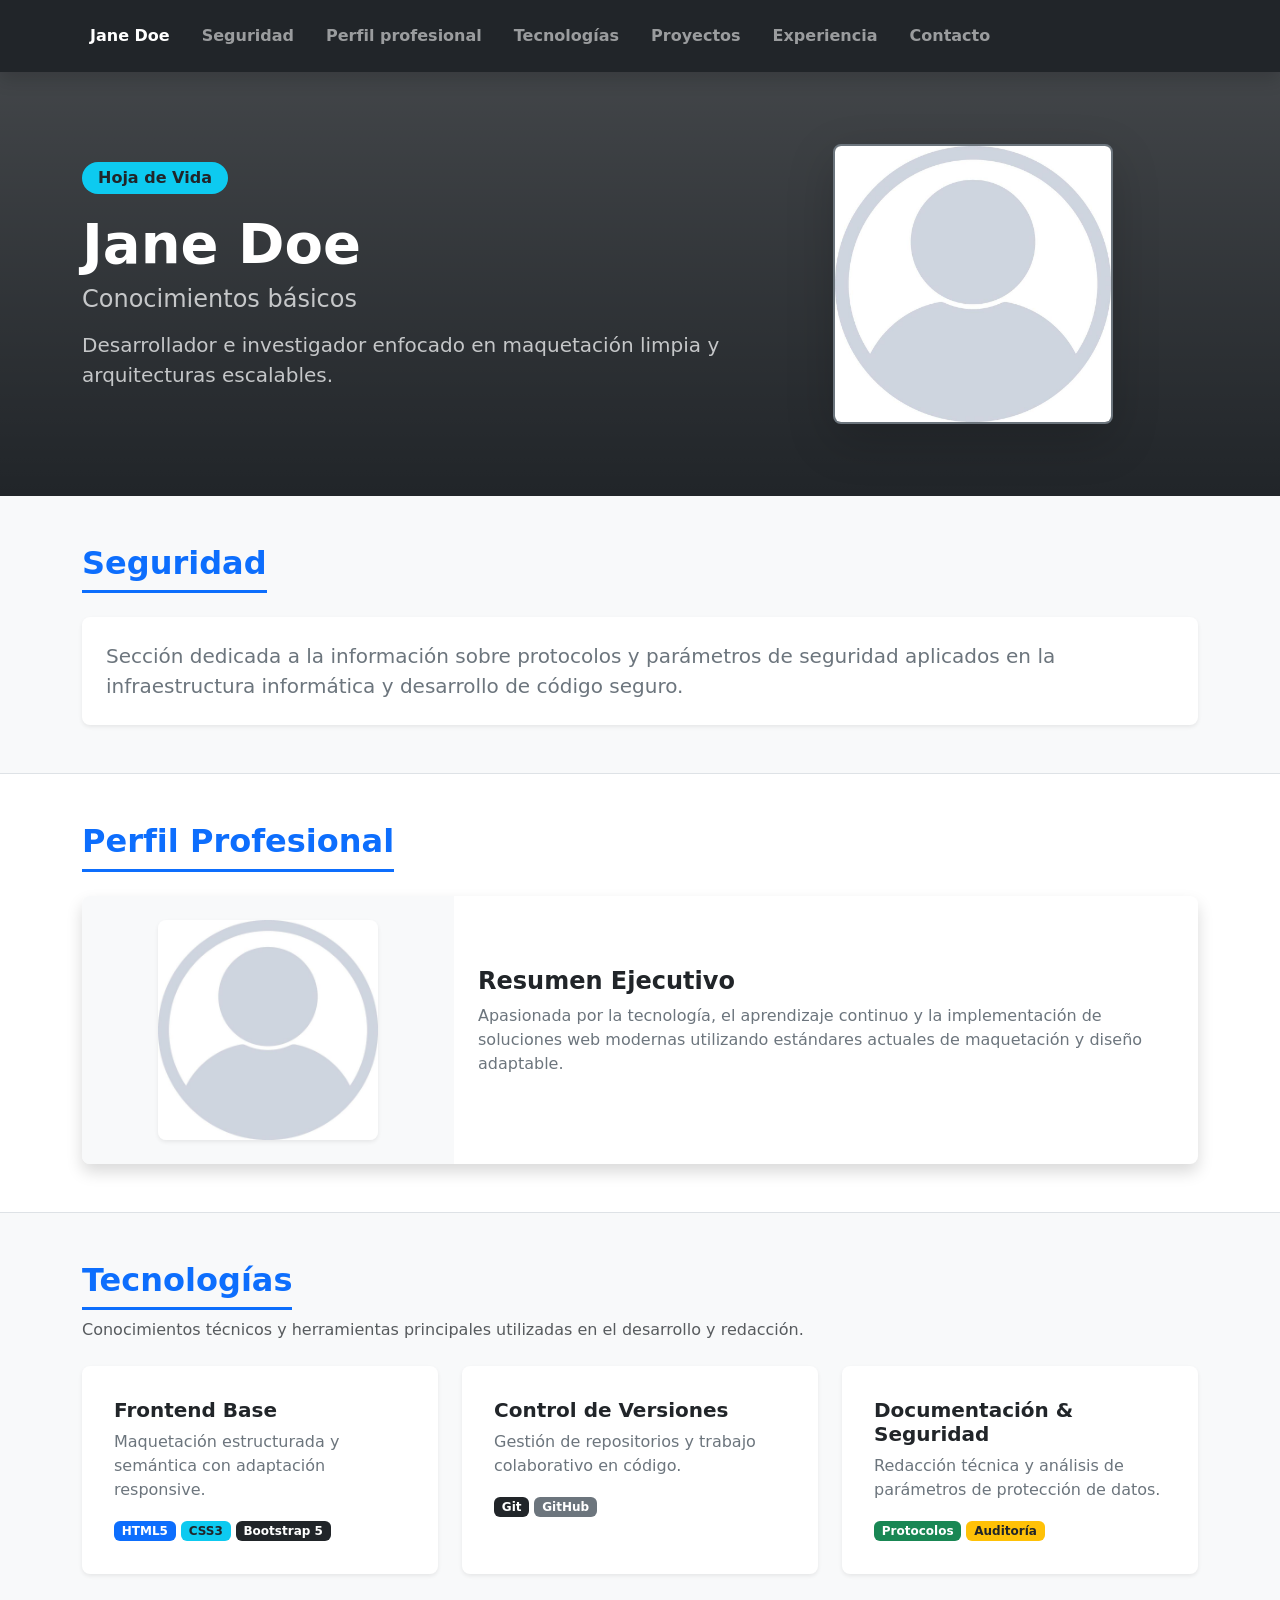
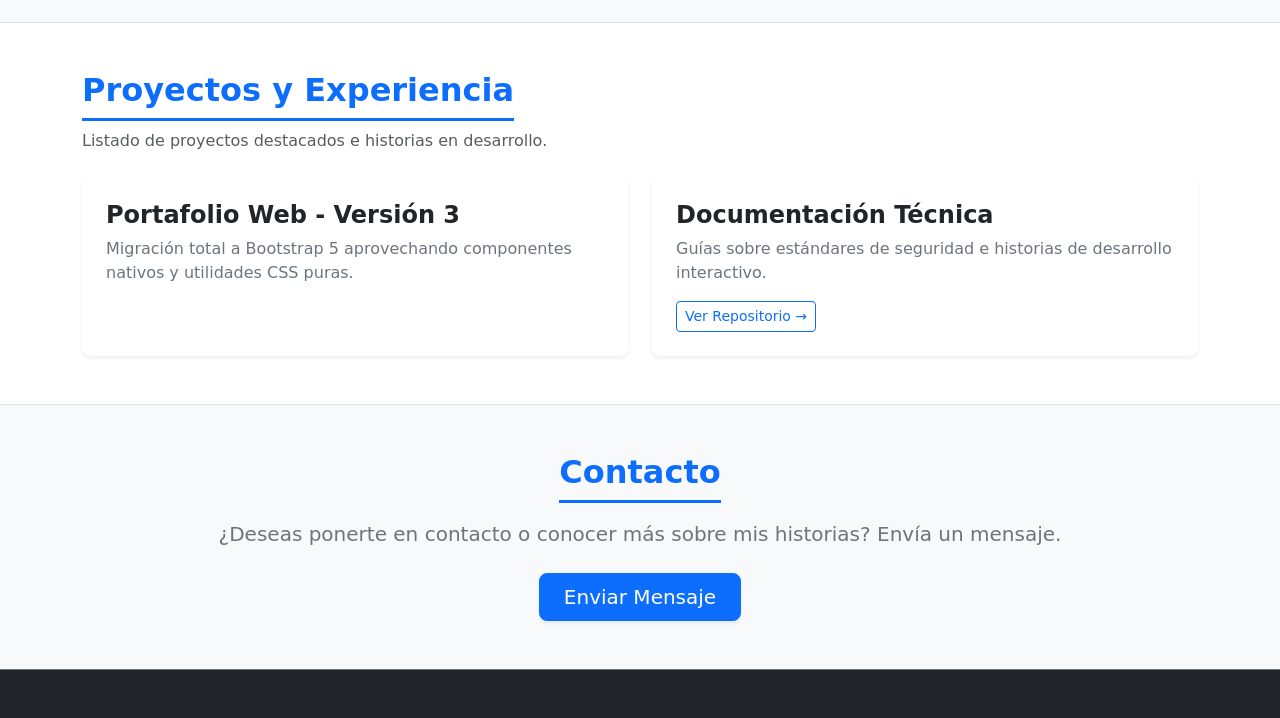
<file: file3/index.html>
<!DOCTYPE html>
<html lang="es">

<head>
    <!-- Meta etiquetas requeridas -->
    <meta charset="utf-8">
    <meta name="viewport" content="width=device-width, initial-scale=1.0">
    <title>Jvk1166z.esp - Hoja de Vida</title>

    <!-- CDN CSS de Bootstrap 5.3 (Sin JavaScript ni CSS propio) -->
    <link rel="stylesheet" href="https://cdnjs.cloudflare.com/ajax/libs/bootstrap/5.3.3/css/bootstrap.min.css"
        crossorigin="anonymous" referrerpolicy="no-referrer" />

    <!-- Google Fonts -->
    <link rel="preconnect" href="https://fonts.googleapis.com">
    <link rel="preconnect" href="https://fonts.gstatic.com" crossorigin>
    <link href="https://fonts.googleapis.com/css2?family=Montserrat:wght@400;600;700&display=swap" rel="stylesheet">
</head>

<body class="bg-light text-dark font-sans-serif">

    <!-- Header & Navegación Responsive -->
    <header class="sticky-top shadow">
        <nav class="navbar navbar-expand bg-dark navbar-dark py-3">
            <div class="container">
                <ul
                    class="navbar-nav d-flex flex-wrap gap-2 gap-md-3 w-100 justify-content-center justify-content-md-start mb-0">
                    <li class="nav-item"><a class="nav-link fw-semibold active" href="#home">Jane Doe</a></li>
                    <li class="nav-item"><a class="nav-link fw-semibold" href="#aboutus">Seguridad</a></li>
                    <li class="nav-item"><a class="nav-link fw-semibold" href="#doctor">Perfil profesional</a></li>
                    <li class="nav-item"><a class="nav-link fw-semibold" href="#program">Tecnologías</a></li>
                    <li class="nav-item"><a class="nav-link fw-semibold" href="#proyectos">Proyectos</a></li>
                    <li class="nav-item"><a class="nav-link fw-semibold" href="#experiencia">Experiencia</a></li>
                    <li class="nav-item"><a class="nav-link fw-semibold" href="#contact">Contacto</a></li>
                </ul>
            </div>
        </nav>
    </header>

    <!-- Banner / Inicio -->
    <section class="bg-dark bg-gradient text-white py-5" id="home">
        <div class="container py-4">
            <div class="row align-items-center g-4">
                <div class="col-12 col-md-7">
                    <span class="badge bg-info text-dark mb-3 px-3 py-2 rounded-pill fs-6">Hoja de Vida</span>
                    <h1 class="display-4 fw-bold text-white mb-2">Jane Doe</h1>
                    <h2 class="h4 text-light opacity-75 mb-3">Conocimientos básicos</h2>
                    <p class="lead text-light opacity-75">Desarrollador e investigador enfocado en maquetación limpia y
                        arquitecturas escalables.</p>
                </div>
                <div class="col-12 col-md-5 text-center">
                    <img src="logo.jpeg" alt="Logo de Jane Doe"
                        class="img-fluid rounded-3 shadow-lg border border-secondary border-2"
                        style="max-height: 280px; object-fit: cover;">
                </div>
            </div>
        </div>
    </section>

    <!-- Sección Seguridad -->
    <section class="py-5" id="aboutus">
        <div class="container">
            <h2 class="fw-bold border-bottom border-primary border-3 d-inline-block pb-2 mb-4 text-primary">Seguridad
            </h2>
            <div class="card border-0 shadow-sm p-4 rounded-3">
                <p class="card-text fs-5 text-secondary mb-0">Sección dedicada a la información sobre protocolos y
                    parámetros de seguridad aplicados en la infraestructura informática y desarrollo de código seguro.
                </p>
            </div>
        </div>
    </section>

    <!-- Sección Perfil Profesional -->
    <section class="py-5 bg-white border-top border-bottom" id="doctor">
        <div class="container">
            <h2 class="fw-bold border-bottom border-primary border-3 d-inline-block pb-2 mb-4 text-primary">Perfil
                Profesional</h2>
            <div class="card border-0 shadow rounded-3 overflow-hidden">
                <div class="row g-0 align-items-center">
                    <div class="col-12 col-md-4 text-center bg-light p-4">
                        <img src="logo.jpeg" alt="Perfil" class="img-fluid rounded-3 shadow-sm"
                            style="max-height: 220px; object-fit: cover;">
                    </div>
                    <div class="col-12 col-md-8 p-4">
                        <h3 class="h4 fw-bold mb-2">Resumen Ejecutivo</h3>
                        <p class="text-secondary leading-relaxed">Apasionada por la tecnología, el aprendizaje continuo
                            y la implementación de soluciones web modernas utilizando estándares actuales de maquetación
                            y diseño adaptable.</p>
                    </div>
                </div>
            </div>
        </div>
    </section>

    <!-- Sección Tecnologías -->
    <section class="py-5 bg-light" id="program">
        <div class="container">
            <h2 class="fw-bold border-bottom border-primary border-3 d-inline-block pb-2 mb-2 text-primary">Tecnologías
            </h2>
            <p class="text-muted mb-4">Conocimientos técnicos y herramientas principales utilizadas en el desarrollo y
                redacción.</p>

            <div class="row row-cols-1 row-cols-md-3 g-4">
                <div class="col">
                    <div class="card h-100 border-0 shadow-sm rounded-3 p-3">
                        <div class="card-body">
                            <h5 class="card-title fw-bold text-dark">Frontend Base</h5>
                            <p class="card-text text-secondary">Maquetación estructurada y semántica con adaptación
                                responsive.</p>
                            <span class="badge bg-primary">HTML5</span>
                            <span class="badge bg-info text-dark">CSS3</span>
                            <span class="badge bg-purple text-bg-dark">Bootstrap 5</span>
                        </div>
                    </div>
                </div>
                <div class="col">
                    <div class="card h-100 border-0 shadow-sm rounded-3 p-3">
                        <div class="card-body">
                            <h5 class="card-title fw-bold text-dark">Control de Versiones</h5>
                            <p class="card-text text-secondary">Gestión de repositorios y trabajo colaborativo en
                                código.</p>
                            <span class="badge bg-dark">Git</span>
                            <span class="badge bg-secondary">GitHub</span>
                        </div>
                    </div>
                </div>
                <div class="col">
                    <div class="card h-100 border-0 shadow-sm rounded-3 p-3">
                        <div class="card-body">
                            <h5 class="card-title fw-bold text-dark">Documentación & Seguridad</h5>
                            <p class="card-text text-secondary">Redacción técnica y análisis de parámetros de protección
                                de datos.</p>
                            <span class="badge bg-success">Protocolos</span>
                            <span class="badge bg-warning text-dark">Auditoría</span>
                        </div>
                    </div>
                </div>
            </div>
        </div>
    </section>

    <!-- Sección Proyectos y Experiencia -->
    <section class="py-5 bg-white border-top border-bottom" id="proyectos">
        <div class="container">
            <h2 class="fw-bold border-bottom border-primary border-3 d-inline-block pb-2 mb-2 text-primary"
                id="experiencia">Proyectos y Experiencia</h2>
            <p class="text-muted mb-4">Listado de proyectos destacados e historias en desarrollo.</p>

            <div class="row row-cols-1 row-cols-md-2 g-4">
                <div class="col">
                    <div class="card h-100 border-0 shadow-sm rounded-3">
                        <div class="card-body p-4">
                            <h4 class="card-title fw-bold">Portafolio Web - Versión 3</h4>
                            <p class="card-text text-secondary">Migración total a Bootstrap 5 aprovechando componentes
                                nativos y utilidades CSS puras.</p>
                        </div>
                    </div>
                </div>
                <div class="col">
                    <div class="card h-100 border-0 shadow-sm rounded-3">
                        <div class="card-body p-4">
                            <h4 class="card-title fw-bold">Documentación Técnica</h4>
                            <p class="card-text text-secondary">Guías sobre estándares de seguridad e historias de
                                desarrollo interactivo.</p>
                            <a href="https://github.com/404JA404/20ochtml.git" target="_blank" rel="noopener noreferrer"
                                class="btn btn-outline-primary btn-sm">Ver Repositorio &rarr;</a>
                        </div>
                    </div>
                </div>
            </div>
        </div>
    </section>

    <!-- Sección Contacto -->
    <section class="py-5 bg-light text-center" id="contact">
        <div class="container">
            <h2 class="fw-bold border-bottom border-primary border-3 d-inline-block pb-2 mb-3 text-primary">Contacto
            </h2>
            <p class="text-secondary fs-5 mb-4">¿Deseas ponerte en contacto o conocer más sobre mis historias? Envía un
                mensaje.</p>
            <a href="mailto:ejemplo@correo.com" class="btn btn-primary btn-lg px-4 shadow-sm">Enviar Mensaje</a>
        </div>
    </section>

    <!-- Pie de página -->
    <footer class="bg-dark text-white text-center py-4 border-top border-secondary">
    </footer>

</body>

</html>
</file>
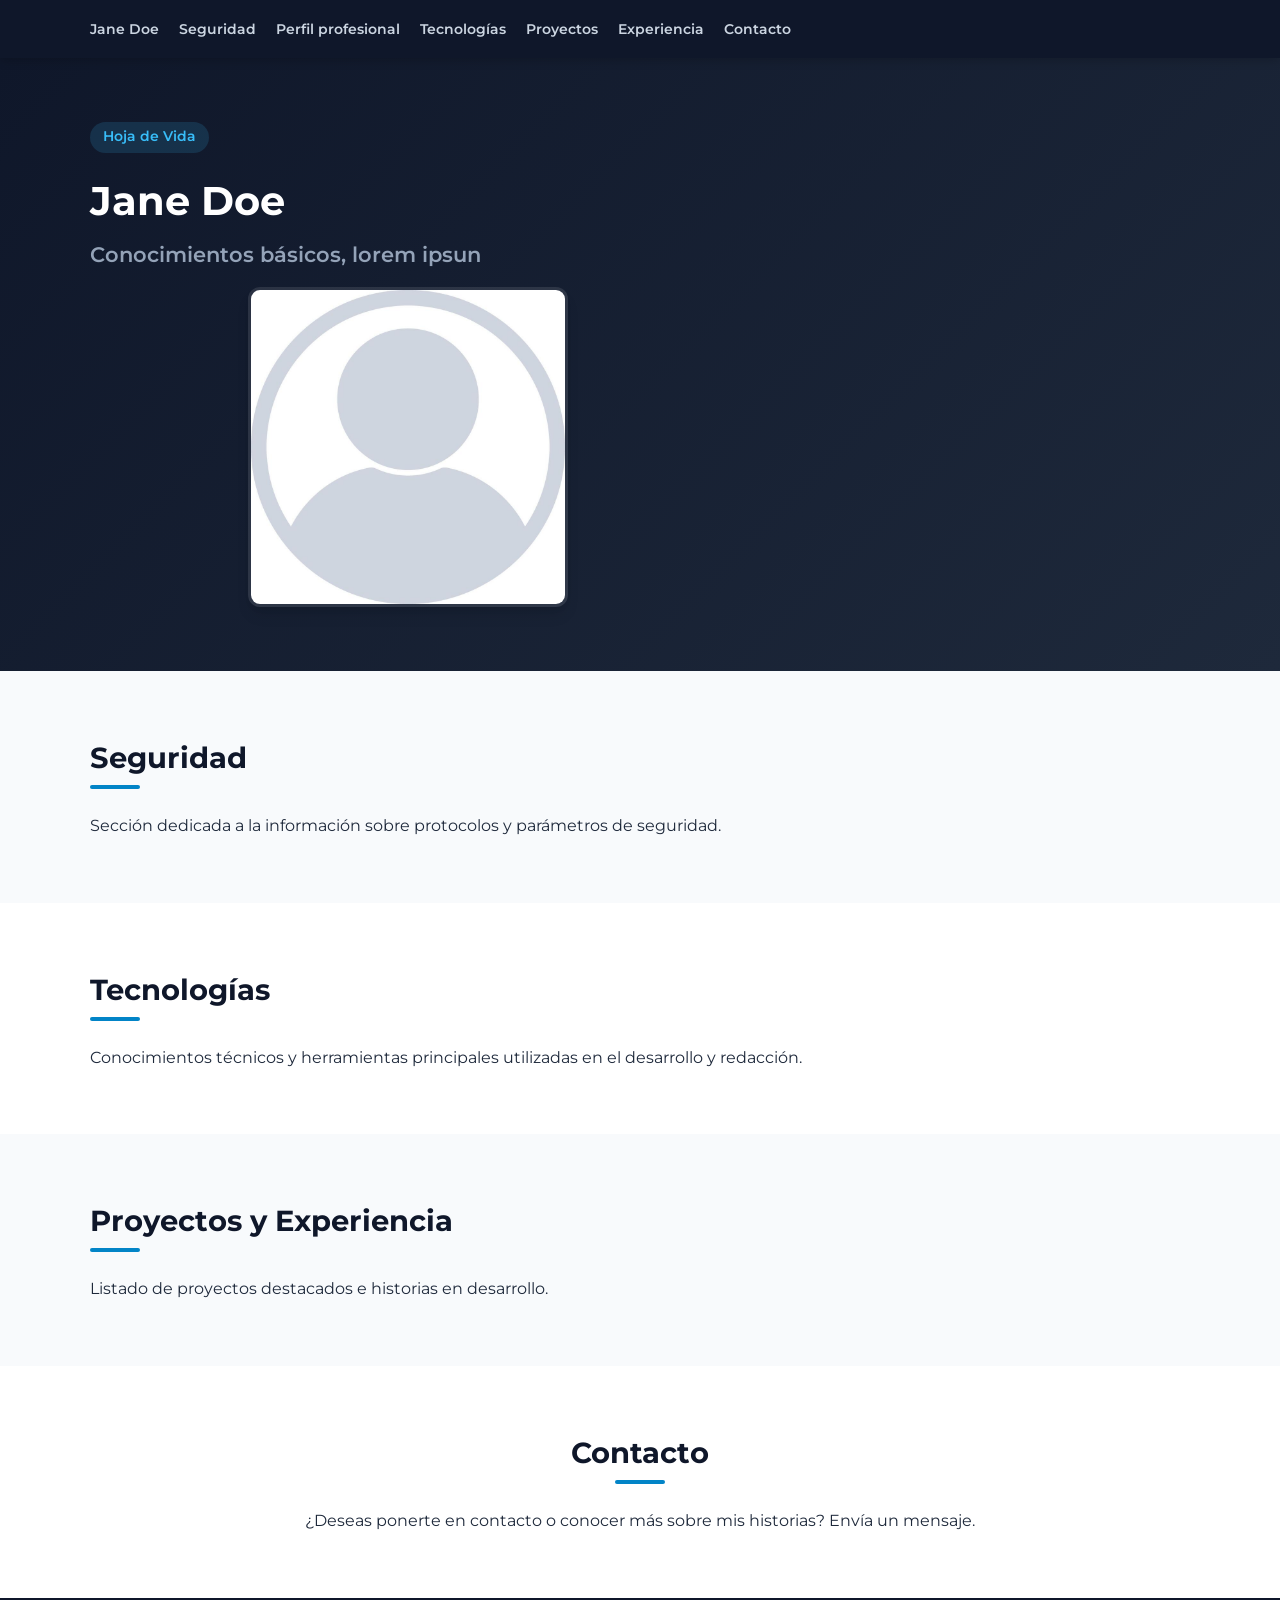
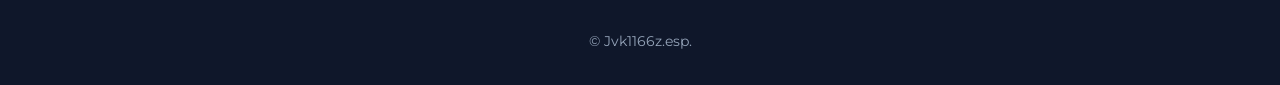
<file: file2/HEAP.html>
<!DOCTYPE html>
<html lang="es">
<head>
    <!-- Meta -->
    <meta charset="utf-8">
    <meta http-equiv="X-UA-Compatible" content="IE=edge">
    <meta name="viewport" content="width=device-width, initial-scale=1.0">
    <title>Jvk1166z.esp - Hoja de Vida</title>
    <!-- Hoja de estilos CSS propia sin JavaScript ni dependencias -->
    <link href="custom.css" rel="stylesheet">
    <!-- Fuente Google Fonts para tipografía clara y moderna -->
    <link rel="preconnect" href="https://fonts.googleapis.com">
    <link rel="preconnect" href="https://fonts.gstatic.com" crossorigin>
    <link href="https://fonts.googleapis.com/css2?family=Montserrat:wght@400;600;700&display=swap" rel="stylesheet">
</head>
<body>

    <!-- Header & Navegación -->
    <header class="header">
        <nav class="navbar container">
            <ul class="navbar-nav">
                <li><a href="#home">Jane Doe</a></li>
                <li><a href="#aboutus">Seguridad</a></li>
                <li><a href="#doctor">Perfil profesional</a></li>
                <li><a href="#program">Tecnologías</a></li>
                <li><a href="#proyectos">Proyectos</a></li>
                <li><a href="#experiencia">Experiencia</a></li>
                <li><a href="#contact">Contacto</a></li>
            </ul>
        </nav>
    </header>

    <!-- Banner / Inicio -->
    <section class="banner" id="home">
        <div class="container banner-grid">
            <div class="banner-content">
                <span class="badge">Hoja de Vida</span>
                <h1>Jane Doe</h1>
                <h2>Conocimientos básicos, lorem ipsun </h2>
            
            <div class="banner-image">
                <img src="logo.jpeg" alt="Logo de Jane Doe">
            </div>
        </div>
    </section>

    <!-- Sección Seguridad -->
    <section class="section" id="aboutus">
        <div class="container">
            <h2 class="section-title">Seguridad</h2>
            <p>Sección dedicada a la información sobre protocolos y parámetros de seguridad.</p>
        </div>
    </section>

    <!-- Sección Tecnologías -->
    <section class="section section-alt" id="program">
        <div class="container">
            <h2 class="section-title">Tecnologías</h2>
            <p>Conocimientos técnicos y herramientas principales utilizadas en el desarrollo y redacción.</p>
        </div>
    </section>

    <!-- Sección Proyectos y Experiencia -->
    <section class="section" id="proyectos">
        <div class="container">
            <h2 class="section-title" id="experiencia">Proyectos y Experiencia</h2>
            <p>Listado de proyectos destacados e historias en desarrollo.</p>
        </div>
    </section>

    <!-- Sección Contacto -->
    <section class="section section-alt" id="contact">
        <div class="container text-center">
            <h2 class="section-title">Contacto</h2>
            <p>¿Deseas ponerte en contacto o conocer más sobre mis historias? Envía un mensaje.</p>
        </div>
    </section>

    <!-- Pie de página -->
    <footer class="footer">
        <div class="container">
            <p>&copy; Jvk1166z.esp.</p>
        </div>
    </footer>

</body>
</html>
</file>
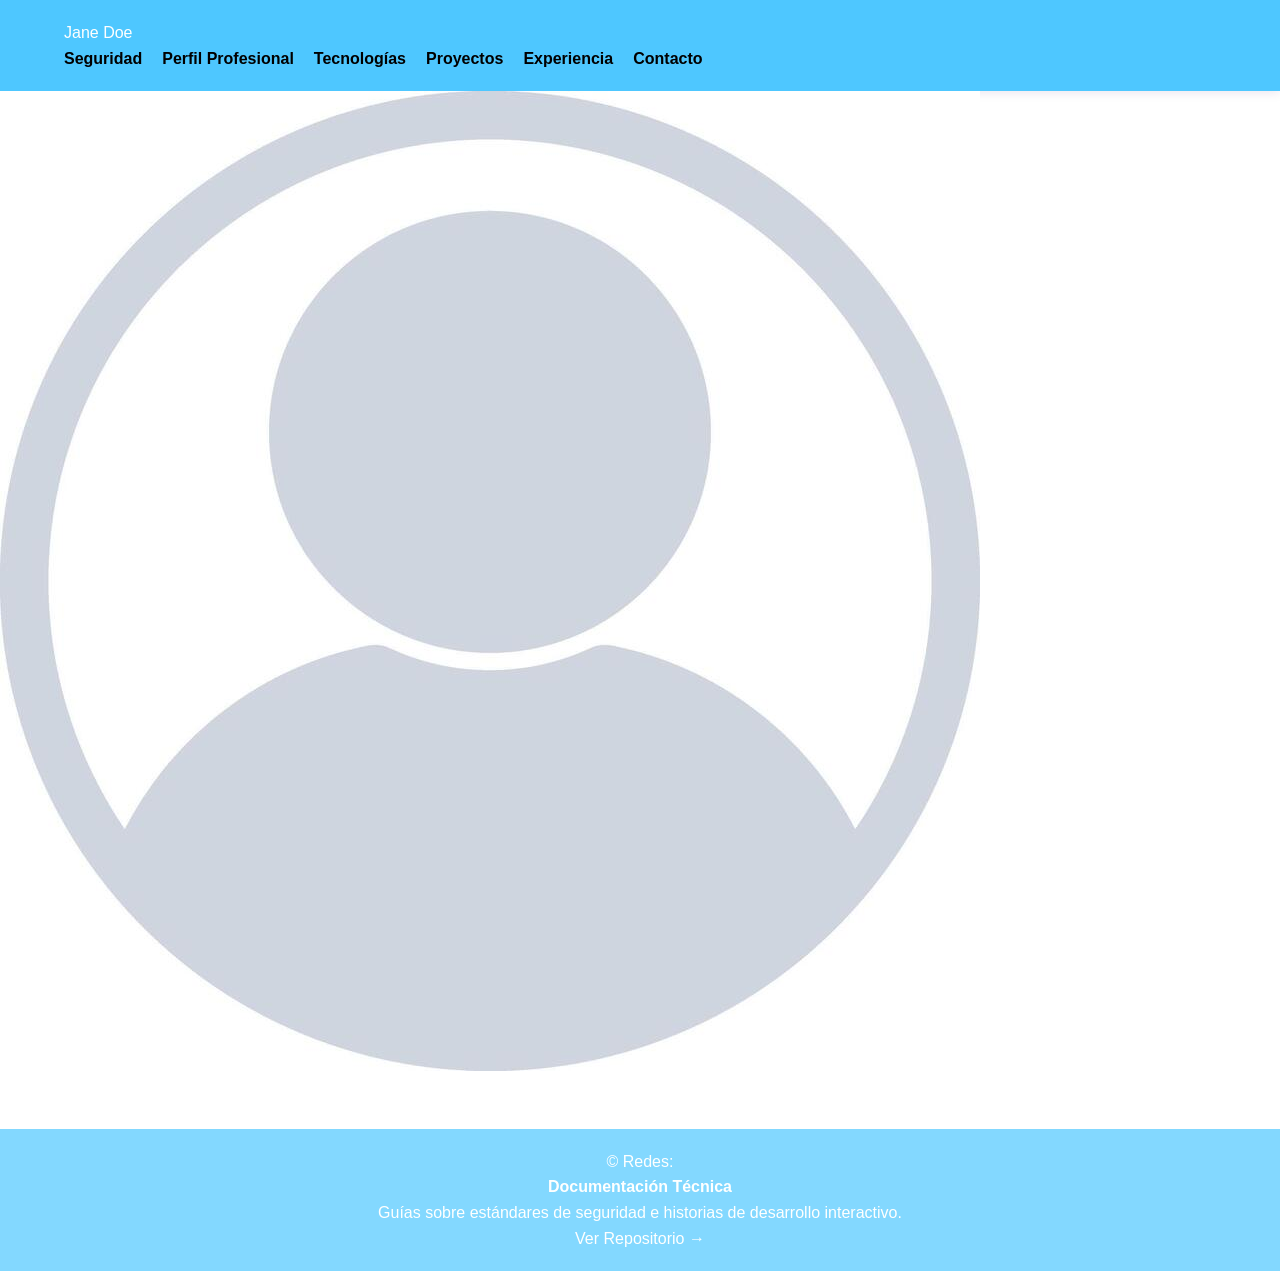
<file: folder1/HEAP.html>
<!DOCTYPE html>
<html lang="es">
<head>
    <!-- Meta -->
    <meta charset="utf-8">
    <meta http-equiv="X-UA-Compatible" content="IE=edge">
    <meta name="viewport" content="width=device-width, initial-scale=1.0">
    <title>Jvk1166z.esp</title>
    <link href="custom.css" rel="stylesheet">
</head>
<body>


    <!-- Header / Nav -->
    <header>
        <nav class="navbar">
            <div class="container">
                <a class="navbar-brand" href="#home">Jane Doe</a>
                <ul class="navbar-nav">
                    <li><a href="#aboutus">Seguridad</a></li>
                    <li><a href="#doctor">Perfil Profesional</a></li>
                    <li><a href="#program">Tecnologías</a></li>
                    <li><a href="#contact">Proyectos</a></li>
                    <li><a href="#experience">Experiencia</a></li>
                    <li><a href="#contact">Contacto</a></li>
                </ul>
            </div>
        </nav>
    </header>
                <img src="logo.jpeg" alt="Logo de Jane Doe">
    <!-- Contenido Principal Minimalista -->
    <main class="container">
        <section id="home" class="section"></section>
        <section id="aboutus" class="section"></section>
        <section id="doctor" class="section"></section>
        <section id="program" class="section"></section>
        <section id="contact" class="section"></section>  
    </main>

    <!-- Footer -->
    <footer>
        <div class="container">
            <p>&copy; Redes:</p>
                        <div class="col">
                    <div class="card h-100 border-0 shadow-sm rounded-3">
                        <div class="card-body p-4">
                            <h4 class="card-title fw-bold">Documentación Técnica</h4>
                            <p>Guías sobre estándares de seguridad e historias de
                                desarrollo interactivo.</p>
                            <a href="https://github.com/404JA404/20ochtml.git" target="_blank" rel="noopener noreferrer"
                                class="btn btn-outline-primary btn-sm">Ver Repositorio &rarr;</a>
                        </div>
                    </div>
        </div>
    </footer>

</body>
</html>
</file>
<file: file2/custom.css>
/* Variables de color y diseño profesional */
:root {
    --primary-color: #0f172a;
    --secondary-color: #0284c7;
    --accent-red: #f4605c;
    --accent-teal: #226174;
    --bg-light: #f8fafc;
    --bg-card: #ffffff;
    --text-dark: #1e293b;
    --text-muted: #64748b;
    --text-light: #ffffff;
    --border-color: #e2e8f0;
    --shadow: 0 10px 15px -3px rgba(0, 0, 0, 0.1), 0 4px 6px -2px rgba(0, 0, 0, 0.05);
}

/* Reset y estilos generales */
* {
    box-sizing: border-box;
    margin: 0;
    padding: 0;
}

html {
    scroll-behavior: smooth;
}

body {
    font-family: 'Montserrat', sans-serif;
    color: var(--text-dark);
    background-color: var(--bg-light);
    line-height: 1.6;
}

a {
    text-decoration: none;
    color: inherit;
    transition: color 0.3s ease;
}

img {
    max-width: 100%;
    height: auto;
    display: block;
}

.container {
    width: 90%;
    max-width: 1100px;
    margin: 0 auto;
}

/* Header & Barra de Navegación */
.header {
    background-color: var(--primary-color);
    position: sticky;
    top: 0;
    z-index: 1000;
    box-shadow: 0 2px 10px rgba(0, 0, 0, 0.2);
}

.navbar {
    display: flex;
    justify-content: space-between;
    align-items: center;
    padding: 1rem 0;
    flex-wrap: wrap;
    gap: 1rem;
}

.navbar-brand {
    color: var(--text-light);
    font-weight: 700;
    font-size: 1.25rem;
    letter-spacing: 0.5px;
}

.navbar-nav {
    list-style: none;
    display: flex;
    gap: 1.25rem;
    flex-wrap: wrap;
}

.navbar-nav a {
    color: #cbd5e1;
    font-weight: 600;
    font-size: 0.9rem;
}

.navbar-nav a:hover {
    color: #38bdf8;
}

/* Banner Principal */
.banner {
    background: linear-gradient(135deg, #0f172a 0%, #1e293b 100%);
    color: var(--text-light);
    padding: 4rem 0;
}

.banner-grid {
    display: grid;
    grid-template-columns: 1fr;
    gap: 2.5rem;
    align-items: center;
}

@media (min-width: 768px) {
    .banner-grid {
        grid-template-columns: 3fr 2fr;
    }
}

.badge {
    display: inline-block;
    background-color: rgba(56, 189, 248, 0.15);
    color: #38bdf8;
    padding: 0.3rem 0.8rem;
    border-radius: 20px;
    font-size: 0.85rem;
    font-weight: 600;
    margin-bottom: 1rem;
}

.banner-content h1 {
    font-size: 2.5rem;
    margin-bottom: 0.3rem;
    color: #ffffff;
}

.banner-content h2 {
    font-size: 1.3rem;
    color: #94a3b8;
    margin-bottom: 1rem;
    font-weight: 600;
}

.banner-content p {
    font-size: 1rem;
    color: #cbd5e1;
    margin-bottom: 2rem;
}

/* Barras de Progreso / Habilidades */
.skills-container {
    display: flex;
    flex-direction: column;
    gap: 1.25rem;
}

.skill-item {
    background: rgba(255, 255, 255, 0.05);
    padding: 1rem;
    border-radius: 8px;
    border: 1px solid rgba(255, 255, 255, 0.1);
}

.skill-header {
    display: flex;
    justify-content: space-between;
    margin-bottom: 0.5rem;
    font-weight: 600;
    font-size: 0.9rem;
}

.progress-bar {
    width: 100%;
    height: 10px;
    background-color: rgba(255, 255, 255, 0.2);
    border-radius: 5px;
    overflow: hidden;
}

.progress {
    height: 100%;
    border-radius: 5px;
}

.progress-lit {
    background-color: var(--accent-teal);
}

.progress-trad {
    background-color: var(--accent-red);
}

.banner-image img {
    border-radius: 12px;
    box-shadow: var(--shadow);
    border: 3px solid rgba(255, 255, 255, 0.1);
    margin: 0 auto;
    max-height: 320px;
    object-fit: cover;
}

/* Secciones Generales */
.section {
    padding: 4rem 0;
}

.section-alt {
    background-color: #ffffff;
}

.section-title {
    font-size: 1.8rem;
    margin-bottom: 1.5rem;
    color: var(--primary-color);
    position: relative;
    padding-bottom: 0.5rem;
}

.section-title::after {
    content: '';
    position: absolute;
    bottom: 0;
    left: 0;
    width: 50px;
    height: 4px;
    background-color: var(--secondary-color);
    border-radius: 2px;
}

.text-center {
    text-align: center;
}

.text-center .section-title::after {
    left: 50%;
    transform: translateX(-50%);
}

/* Tarjeta de Perfil Profesional */
.profile-card {
    display: grid;
    grid-template-columns: 1fr;
    gap: 2rem;
    align-items: center;
    background: #ffffff;
    padding: 2rem;
    border-radius: 12px;
    box-shadow: var(--shadow);
    border: 1px solid var(--border-color);
}

@media (min-width: 768px) {
    .profile-card {
        grid-template-columns: 200px 1fr;
    }
}

.profile-image img {
    border-radius: 10px;
    width: 100%;
    max-height: 250px;
    object-fit: cover;
}

.profile-text p {
    color: var(--text-dark);
    font-size: 1rem;
    line-height: 1.7;
}

/* Pie de Página */
.footer {
    background-color: var(--primary-color);
    color: #94a3b8;
    text-align: center;
    padding: 2rem 0;
}

.footer p {
    font-size: 0.9rem;
}
</file>
<file: folder1/custom.css>
/* General Styles */
body {
    font-family: 'Montserrat', sans-serif;
    margin: 0;
    padding: 0;
    color: #ffffff;
    line-height: 1.6;
    background-size: cover;
}
h1, h2, h3, h4, h5, h6 {
    margin: 0;
    font-weight: 700;
}

a {
    text-decoration: none;
    color: inherit;
}

a:hover {
    opacity: 0.8;
}



.container {
    width: 90%;
    max-width: 1200px;
    margin: 0 auto;
}

.loading-text {
    color: #fff;
    margin-top: 20px;
    font-size: 18px;
}

/* Header */
.navbar {
    background: #4ec7ff;
    padding: 20px 0;
    box-shadow: 0 2px 10px rgba(59, 4, 110, 0.1);
}

.navbar-brand img {
    height: 50px;
}

.navbar-nav {
    list-style: none;
    display: flex;
    gap: 20px;
    margin: 0;
    padding: 0;
}

.navbar-nav a {
    color: #000000;
    font-weight: 600;
}

.navbar-nav a:hover {
    color: #3b0200;
}

.buttons {
    display: flex;
    gap: 20px;
}

/* Footer */
footer {
    background: #83d8ff;
    color: #fff;
    text-align: center;
    padding: 20px 0;
    margin-top: 50px;
}

footer p {
    margin: 0;
}

body {
    position: relative;
    overflow: hidden;
}

.banner-image   {  width:30px;
    height:30px;
}

.banner-image:hover {
    height:50px;
    width:50px;
}
</file>
